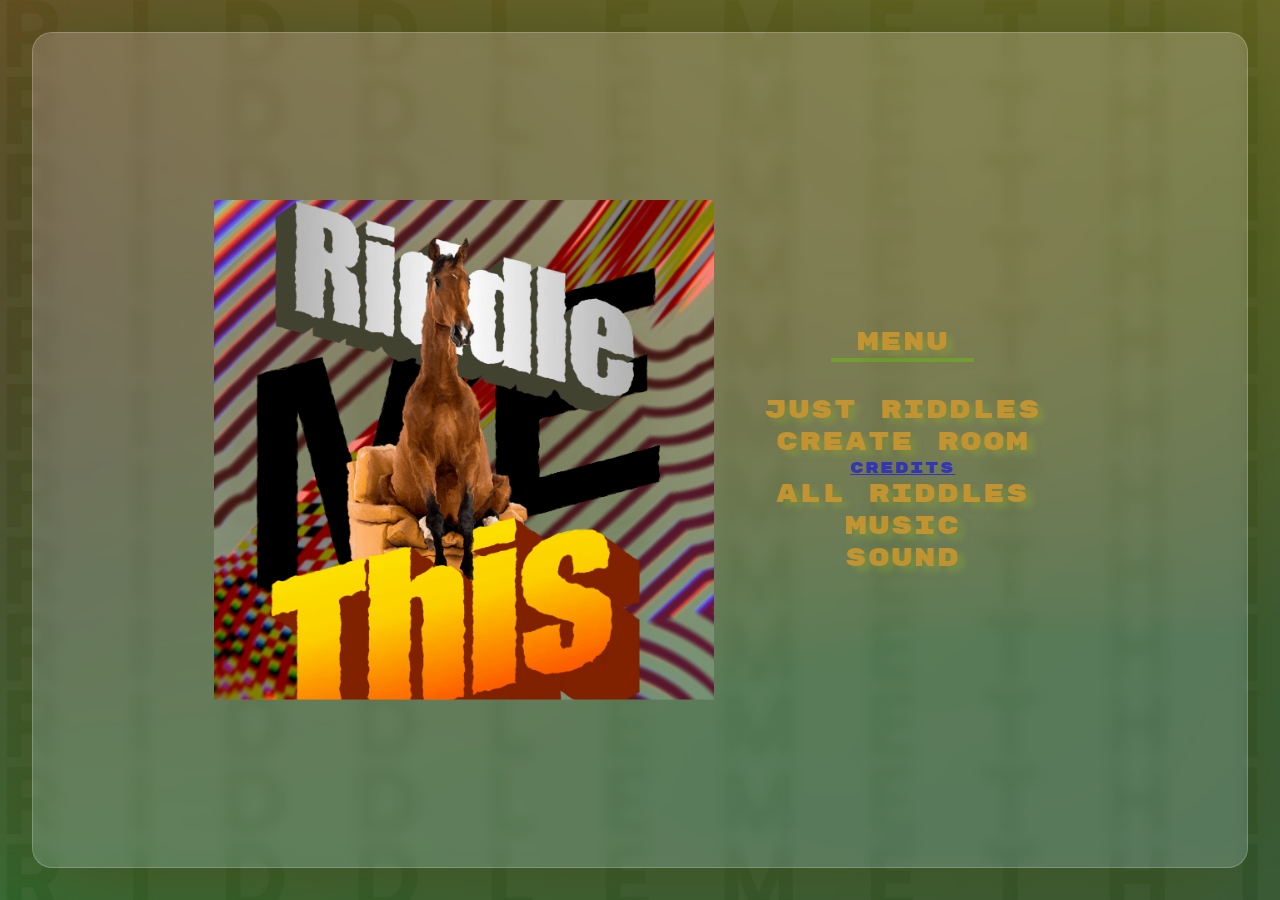
<file: index.html>
<!DOCTYPE html>
<html lang="en">
    <head>
        <title>Riddle Me This</title>
        <meta charset="UTF-8" />
        <meta name="viewport" content="width=device-width, initial-scale=1.0" />
        <link
            rel="stylesheet"
            href="https://cdnjs.cloudflare.com/ajax/libs/animate.css/4.1.1/animate.min.css"
        />
        <link rel="stylesheet" href="./index.css" />
        <meta name="description" content="A riddle game" />

        <!-- Open Graph -->
        <meta property="og:type" content="website" />
        <meta
            property="og:url"
            content="https://mik1337.github.io/riddle-me-this/"
        />
        <meta property="og:site_name" content="Riddle Me This" />
        <meta property="og:title" content="Riddle Me This" />
        <meta property="og:description" content="A riddle game" />
        <meta
            property="og:image"
            content="https://mik1337.github.io/riddle-me-this/og_square.png"
        />
        <meta property="og:image:type" content="image/png" />
        <meta property="og:image:width" content="1200" />
        <meta property="og:image:height" content="1200" />
        <meta property="og:image:alt" content="Riddle Me This cover art" />

        <!-- Twitter / X (square image) -->
        <meta name="twitter:card" content="summary" />
        <meta name="twitter:title" content="Riddle Me This" />
        <meta name="twitter:description" content="A riddle game" />
        <meta
            name="twitter:image"
            content="https://mik1337.github.io/riddle-me-this/og_square.png"
        />
        <meta name="twitter:image:alt" content="Riddle Me This cover art" />

        <link rel="apple-touch-icon" sizes="180x180" href="/assets/favico/apple-touch-icon.png">
        <link rel="icon" type="image/png" sizes="32x32" href="/assets/favico/favicon-32x32.png">
        <link rel="icon" type="image/png" sizes="16x16" href="/assets/favico/favicon-16x16.png">
        <link rel="manifest" href="/assets/favico/site.webmanifest">
    </head>

    <!-- style="linear-gradient(0deg, #44501B 0%, #44501B 100%), hsl(60deg 71.5557% 99.2037%);"  -->

    <body id="body" class="body bg-gradient">
        <audio id="music" autoplay loop>
            <!--<source src="./assets/tatamusic-game-game-music-599001.mp3" type="audio/mpeg">-->
            <source src="./assets/arpmedia-retro-arcade-game-music-577821.mp3" type="audio/mpeg">
            <!--<source src="./assets/miksmusic.mp3" type="audio/mpeg">-->
        </audio>
        <section id="menu" class="glass-bg">
            <div class="menu--options-container">
                <img src="og_square.png" class="image" width="500" height="auto" />
                <div class="menu--items">
                    <span class="menu--option-container">
                        <p class="font-body">Menu</p>
                        <p class="help-text"></p>
                    </span>
                    <span class="menu--option-container">
                        <p class="font-body" id="just-riddles">Just Riddles</p>
                        <p class="help-text"></p>
                    </span>
                    <span class="menu--option-container">
                        <p class="font-body">Create Room</p>
                        <p class="help-text"></p>
                    </span>
                    <span class="menu--option-container">
                        <a href="/credits.html" class="font-body">Credits</a>
                        <p class="help-text"></p>
                    </span>
                    <span class="menu--option-container">
                        <p class="font-body">All Riddles</p>
                        <p class="help-text"></p>
                    </span>
                    <span class="menu--option-container flex-col">
                        <p class="font-body">Music</p>
                        <p class="font-body">Sound</p>
                    </span>
                </div>
            </div>
        </section>
        <section id="canvas" class="glass-bg">
            <div class="info-row font-display">
                <p id="back" class="">Back</p>
                <p id="rounds" class="animate__animated animate__flash">
                    #12
                </p>
                <p id="skip" class="">Skip</p>
            </div>

            <div id="game" class="animate__animated animate__backInDown">
                <p id="hint" class="rubik-doodle-shadow-regular wobble">Hint</p>
                <p id="riddle" class="font-body">
                    RIDDLE
                </p>
                <div class="answer-cover ">
                    <p id="answer" class="font-normal"></p>
                    <p class="cover font-body"></p>
                </div>
            </div>

            <div class="info-row font-display">
                <p id="number" class="animate__animated animate__flash">
                    #12
                </p>
                <p id="next">Next</p>
            </div>
        </section>

        <script type="module" src="./index.js"></script>
    </body>
</html>
</file>
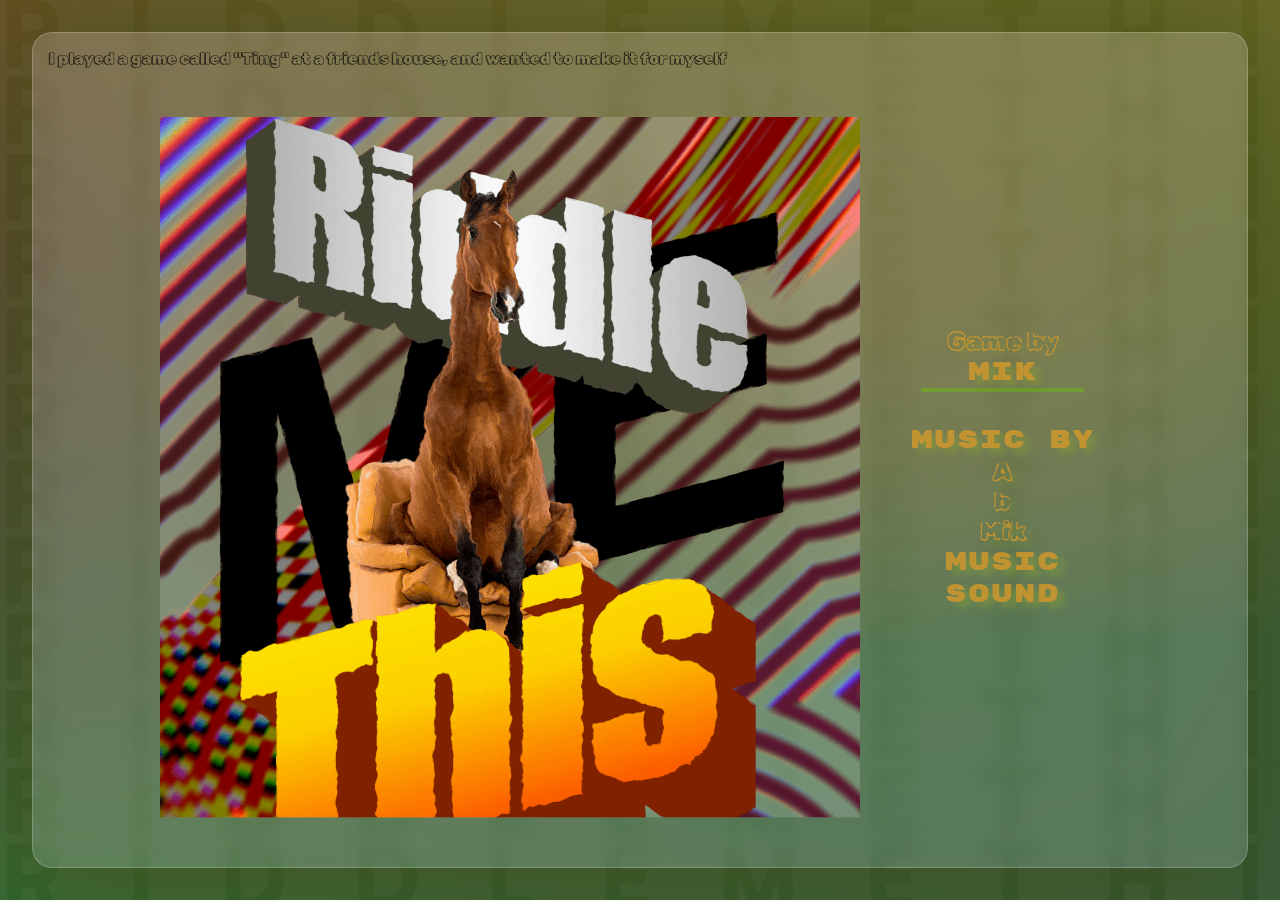
<file: all-riddles.html>
<!DOCTYPE html>
<html lang="en">
    <head>
        <title>Riddle Me This</title>
        <meta charset="UTF-8" />
        <meta name="viewport" content="width=device-width, initial-scale=1.0" />
        <link
            rel="stylesheet"
            href="https://cdnjs.cloudflare.com/ajax/libs/animate.css/4.1.1/animate.min.css"
        />
        <link rel="stylesheet" href="./index.css" />
        <meta name="description" content="A riddle game" />

        <!-- Open Graph -->
        <meta property="og:type" content="website" />
        <meta
            property="og:url"
            content="https://mik1337.github.io/riddle-me-this/"
        />
        <meta property="og:site_name" content="Riddle Me This" />
        <meta property="og:title" content="Riddle Me This" />
        <meta property="og:description" content="A riddle game" />
        <meta
            property="og:image"
            content="https://mik1337.github.io/riddle-me-this/og_square.png"
        />
        <meta property="og:image:type" content="image/png" />
        <meta property="og:image:width" content="1200" />
        <meta property="og:image:height" content="1200" />
        <meta property="og:image:alt" content="Riddle Me This cover art" />

        <!-- Twitter / X (square image) -->
        <meta name="twitter:card" content="summary" />
        <meta name="twitter:title" content="Riddle Me This" />
        <meta name="twitter:description" content="A riddle game" />
        <meta
            name="twitter:image"
            content="https://mik1337.github.io/riddle-me-this/og_square.png"
        />
        <meta name="twitter:image:alt" content="Riddle Me This cover art" />
    </head>

    <!-- style="linear-gradient(0deg, #44501B 0%, #44501B 100%), hsl(60deg 71.5557% 99.2037%);"  -->

    <body id="body" class="body bg-gradient">
        <audio id="music" autoplay loop>
            <!--<source src="./assets/tatamusic-game-game-music-599001.mp3" type="audio/mpeg">-->
            <!--<source src="./assets/arpmedia-retro-arcade-game-music-577821.mp3" type="audio/mpeg">-->
            <source src="./assets/miksmusic.mp3" type="audio/mpeg">
        </audio>
        <section id="menu" class="glass-bg">
            <p class="rubik-doodle-shadow-regular">I played a game called "Ting" at a friends house, and wanted to make it for myself</p>
            <div class="menu--options-container">
                <img src="og_square.png" width="700" height="auto" />
                <div class="menu--items">
                    <span class="menu--option-container">
                        <p class="font-display">Game by</p>
                        <p class="font-body">Mik</p>
                    </span>
                    <span class="menu--option-container">
                        <p class="font-body">Music by</p>
                        <p class="font-display">A</p>
                        <p class="font-display">b</p>
                        <p class="font-display">Mik</p>
                    </span>

                    <span class="menu--option-container">
                        <p class="font-body">Music</p>
                        <p class="font-body">Sound</p>
                    </span>
                </div>
            </div>
        </section>
    </body>
</html>
</file>
<file: index.css>
@import url('https://fonts.googleapis.com/css2?family=Rubik+80s+Fade&family=Rubik+Burned&family=Rubik+Doodle+Shadow&family=Rubik+Mono+One&family=Rubik:ital,wght@0,300..900;1,300..900&display=swap');

* {
	box-sizing: border-box;
	padding: 0;
	margin: 0;
}

:root {
    --design-width: 390;
    --max-width: 650;
    --max-width-desktop: 1440;
}

/*@function toVw($px) {
  @if $px >= 0 {
    @return min(
      calc(#{$px} / var(--design-width) * 100vw),
      calc(#{$px} / var(--design-width) * var(--max-width) * 1px)
    );
  } @else {
    @return max(
      calc(#{$px} / var(--design-width) * 100vw),
      calc(#{$px} / var(--design-width) * var(--max-width) * 1px)
    );
  }
}*/

/* some util classes */
.flex {
	display: flex;
}

.flex-row {
	flex-direction: row;
}

.flex-col {
	flex-direction: column;
}

.show {
    display: un;
}

.hidden {
    display: none !important;
}

.w-full {
	width: 100%;
}

.h-full {
	height: 100%;
}

/* fonts */

.font-display, .rubik-burned-regular {
  font-family: "Rubik Burned", system-ui;
  font-weight: 400;
  font-style: normal;
}

.font-display {
    font-size: 4vw;
    color: whitesmoke;
    opacity: 0.9;
    mix-blend-mode: difference;

    @media (min-width:  1024px) {
		font-size: 2vw;
	}
}

.font-normal, .rubik-800 {
  font-family: "Rubik", sans-serif;
  font-optical-sizing: auto;
  font-weight: 800;
  font-style: normal;
}

.font-body, .rubik-mono-one-regular {
  font-family: "Rubik Mono One", monospace;
  font-weight: 400;
  font-style: normal;
}

.font-body {
    opacity: 0.9;

    mix-blend-mode: difference;
    letter-spacing: 1px;
}

.font-80s-fade, .rubik-80s-fade-regular {
  font-family: "Rubik 80s Fade", system-ui;
  font-weight: 400;
  font-style: normal;
}

.rubik-doodle-shadow-regular {
  font-family: "Rubik Doodle Shadow", system-ui;
  font-weight: 400;
  font-style: normal;
}

/* Custom classes */
.body {
	display: flex;
	flex-direction: column;
	align-items: center;
	padding: 1rem;
	max-width: 100vw;
	overflow: hidden;
	height: 100vh;

	@media (min-width:  1024px) {
    padding: 2rem;
	}
}

.bg-gradient {
	background: url("./assets/bg-gradient.jpg");
	background-repeat: no-repeat;
	background-size: cover;
}

.glass-bg {
	display: flex;
	flex-direction: column;
	height: 100%;
	width: 100%;
	border-radius: 1.25rem;
	background-color: hsla(0, 0%, 89%, 0.2);
	backdrop-filter: blur(7px);
	border: 0.2px solid rgba(255,255,255,0.2);
	overlay: hidden;
	box-shadow: 0px 4px 100px -7px #44501B;

	padding: 1rem;
	gap: 1rem;
}

.menu--options-container {
    display: flex;
    width: 100%;
    height: 100%;
    flex-direction: row;
    align-items: center;
    justify-content: center;
    gap: 2vw;
}

.menu--items {
  display: flex;
  flex-direction: column;
  align-items: center;
}

.menu--option-container:first-of-type {
    border-bottom: 0.25rem solid hsla(90, 100%, 40%, 0.4);
}
.menu--option-container:nth-of-type(2) {
    padding-top: 2rem;
}
.menu--option-container:nth-last-of-type(0) {
    display: none;
}

.menu--option-container .image {
    width: 2vw;
    display: none;
}

.menu--option-container p {
    text-align: center;
    text-wrap: balance;
    min-height: 45%;
	font-size: 5vw;
	color: hsla(42, 100%, 49%, 1);
	text-shadow: 2vw 2vw 2vw hsla(73, 100%, 40%, 0.5);
	padding-inline: 2vw;
	@media (min-width:  1024px) {
      	text-shadow: 0.5vw 0.4vw 0.5vw hsla(73, 100%, 40%, 0.5);
		font-size: 2vw;
	}
}

.info-row {
	display: flex;
	flex-direction: row;
	justify-content: space-between;
	width: 100%;
	text-align: center;
	list-style: none;
}
.info-row > p {
   	cursor: pointer;
}

#game {
	display: flex;
	flex-direction: column;
	height: 100%;
	width: 100%;
	align-items: center;
	justify-content: center;
	/*border: 1px solid rebeccapurple;*/
	gap: 5vw;

}

.easy {
    color: hsla(90, 100%, 40%, 1);
}

.normal {
    color: hsla(45, 100%, 40%, 1);
}

.hard {
	color: hsla(9, 100%, 40%, 1);
}

#hint {
    text-align: center;
    text-wrap: balance;
	font-size: 4vw;

	letter-spacing: 2%;
	mix-blend-mode: overlay;

	@media (min-width:  1024px) {
		font-size: 3vw;
		line-height: 1px;
	}
}

#riddle {
    display: flex;
    align-items: center;

    text-align: center;
    text-wrap: balance;
    min-height: 45%;
	font-size: 5vw;
	color: hsla(42, 100%, 49%, 1);


	text-shadow: 2vw 2vw 2vw hsla(73, 100%, 40%, 0.5);
	padding-inline: 2vw;
	@media (min-width:  1024px) {
    	text-shadow: 0.5vw 0.4vw 0.5vw hsla(73, 100%, 40%, 0.5);
		font-size: 4vw;
	}
}

.cover {
   	width: 100%;
	position: absolute;
	bottom: 10%;

	opacity: 0.9;
	transition: all 80ms ease;

	font-size: 4vw;

	&::after {
	    content: "Tap to reveal";
        color: whitesmoke;
       	text-shadow: 0vw 0.4vw 0.5vw hsla(90, 100%, 40%, 1);
	}

	@media (min-width:  1024px) {
		font-size: 2vw;
    	&::after {
    	    content: "Hover to reveal";
            color: whitesmoke;
           	text-shadow: 0vw 0.4vw 0.5vw hsla(90, 100%, 40%, 1);
    	}
	}
}

#answer {
	filter: blur(8px);
	transition: all 80ms ease;
	font-size: 4vw;

    color: hsla(0, 0%, 0%, 1);
    opacity: 0.90;
   	text-shadow: 0vw 0.4vw 0.5vw hsla(90, 100%, 40%, 1);

	@media (min-width:  1024px) {
		font-size: 2vw;
	}
}

.answer-cover {
	width: 100%;
	position: relative;
	/*bottom: 10%;*/
	/*height: 50%;*/
	text-align: center;
}

.answer-cover:hover #answer {
	filter: blur(0px);
	cursor: none;
    color: hsla(0, 100%, 100%, 1);
    scale: 150%;
}

.answer-cover:hover .cover {
  opacity: 0;
  pointer-events: none;
}

/* wobble text */

@keyframes wobb {
  0%, 100%   {
      transform: translateY(0px) translateX(0px)
  }
  25%  {
      transform: translateY(-1px) translateX(0.25px)
  }
  75%  {
      transform: translateY(1px) translateX(0.25px)
  }
}

.wobble span {
  animation-name: wobb;
  animation-iteration-count: infinite;
  animation-timing-function: linear;
  animation-duration: 400ms;
  display: inline-block;
  transform: translateY(0px);
}
</file>
